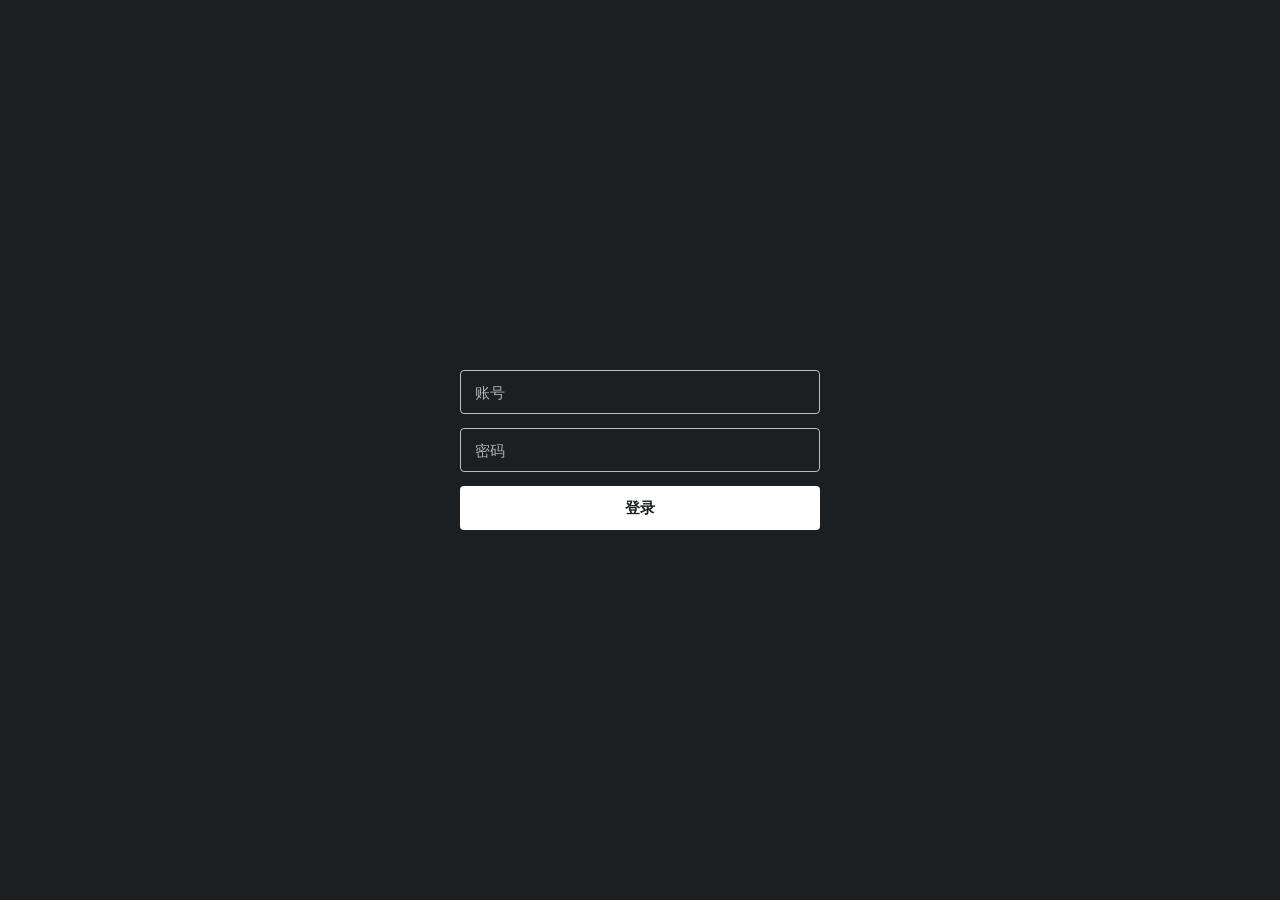
<file: public/index.html>
<!DOCTYPE html>
<html lang="zh-CN">
<head>
    <title>登录</title>
    <meta charset="utf-8">
    <meta name="viewport" content="width=device-width, initial-scale=1, user-scalable=no">
    <style>
        * {
            box-sizing: border-box;
        }

        html,
        body {
            min-height: 100%;
            margin: 0;
        }

        body {
            display: flex;
            align-items: center;
            justify-content: center;
            min-height: 100vh;
            padding: 20px;
            background: #1b1f22;
            color: #ffffff;
            font-family: -apple-system, BlinkMacSystemFont, "Segoe UI", "Microsoft YaHei", sans-serif;
        }

        .login-form {
            width: 100%;
            max-width: 360px;
        }

        .login-form input {
            display: block;
            width: 100%;
            height: 44px;
            margin-bottom: 14px;
            padding: 0 14px;
            border: 1px solid rgba(255, 255, 255, .7);
            border-radius: 4px;
            outline: 0;
            background: transparent;
            color: #ffffff;
            font-size: 15px;
        }

        .login-form input:focus {
            border-color: #ffffff;
            box-shadow: 0 0 0 1px #ffffff;
        }

        .login-form input::placeholder {
            color: rgba(255, 255, 255, .65);
        }

        .login-form button {
            display: block;
            width: 100%;
            height: 44px;
            border: 0;
            border-radius: 4px;
            background: #ffffff;
            color: #1b1f22;
            cursor: pointer;
            font-size: 15px;
            font-weight: 600;
        }

        .login-form button:active {
            background: #dddddd;
        }
    </style>
</head>
<body>
<form class="login-form" onsubmit="return login(event);">
    <input type="text" name="user" id="user" placeholder="账号" aria-label="账号" autocomplete="username" required>
    <input type="password" name="pass" id="pass" placeholder="密码" aria-label="密码" autocomplete="current-password" required>
    <button type="submit">登录</button>
</form>

<script>
    function login(event) {
        event.preventDefault();

        var request = new XMLHttpRequest();
        var user = document.getElementById('user').value;
        var pass = document.getElementById('pass').value;

        request.open('POST', 'login', true);
        request.setRequestHeader('Content-Type', 'application/x-www-form-urlencoded; charset=UTF-8');
        request.onreadystatechange = function () {
            if (request.readyState !== 4) {
                return;
            }

            if (request.status < 200 || request.status >= 300) {
                alert('登录请求失败，请稍后重试');
                return;
            }

            try {
                var data = JSON.parse(request.responseText);
                if (data.code == 1) {
                    window.location.href = 'aaa.html';
                } else {
                    alert(data.msg);
                }
            } catch (error) {
                alert('登录响应异常，请稍后重试');
            }
        };
        request.send('user=' + encodeURIComponent(user) + '&pass=' + encodeURIComponent(pass));

        return false;
    }
</script>
</body>
</html>
</file>
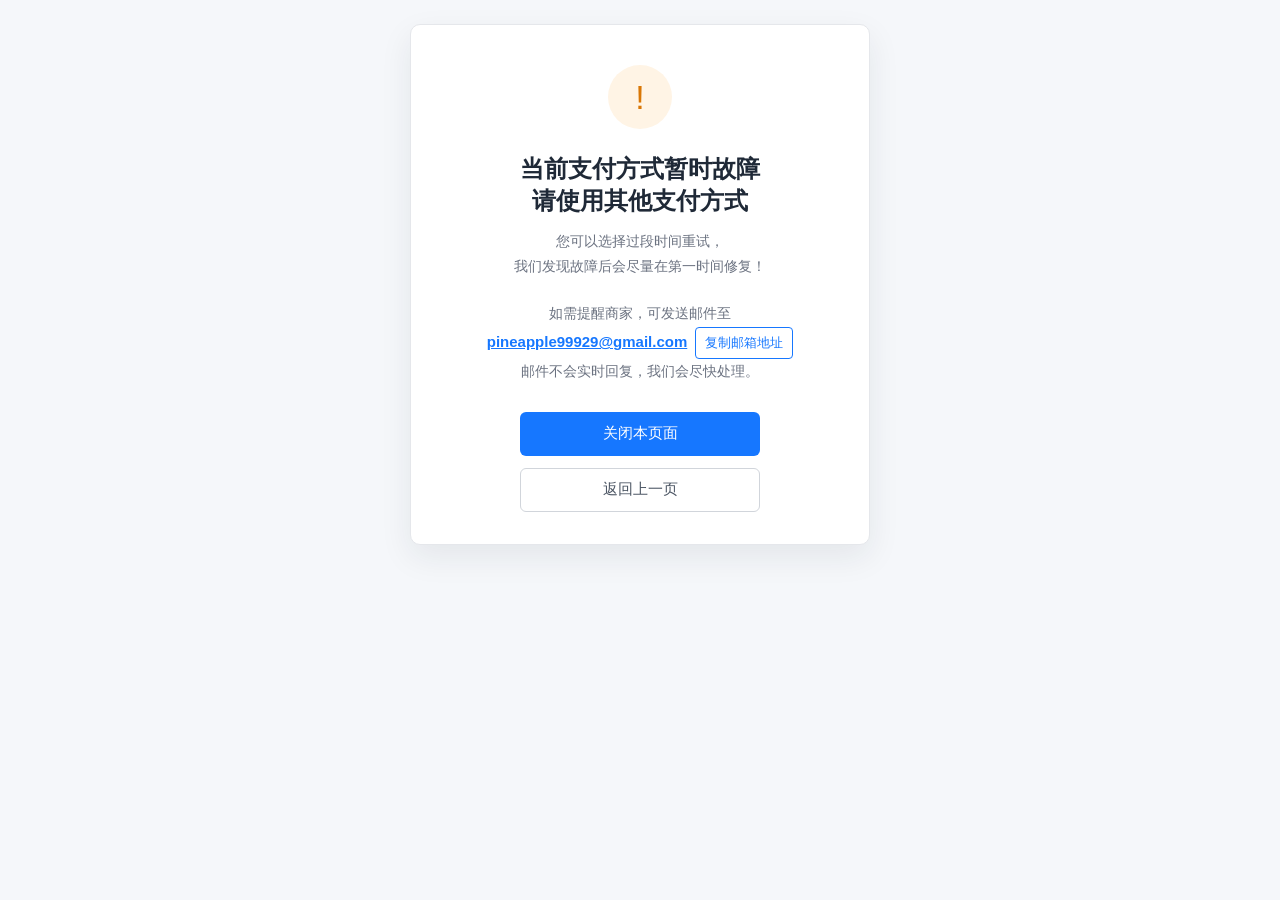
<file: public/payPage/offline.html>
<!DOCTYPE html>
<html lang="zh-CN">
<head>
    <meta charset="utf-8">
    <meta name="viewport" content="width=device-width, initial-scale=1, maximum-scale=1">
    <meta name="format-detection" content="telephone=no">
    <title>当前支付方式暂时故障，请使用其他支付方式</title>
    <style>
        * {
            box-sizing: border-box;
        }

        html,
        body {
            min-height: 100%;
            margin: 0;
        }

        body {
            display: flex;
            align-items: center;
            justify-content: center;
            padding: 24px;
            background: #f5f7fa;
            color: #1f2937;
            font-family: -apple-system, BlinkMacSystemFont, "Segoe UI", "Microsoft YaHei", sans-serif;
        }

        .notice {
            width: 100%;
            max-width: 460px;
            padding: 40px 28px 32px;
            border: 1px solid #e5e7eb;
            border-radius: 10px;
            background: #ffffff;
            box-shadow: 0 12px 32px rgba(31, 41, 55, .08);
            text-align: center;
        }

        .icon {
            display: inline-flex;
            align-items: center;
            justify-content: center;
            width: 64px;
            height: 64px;
            border-radius: 50%;
            background: #fff4e5;
            color: #d97706;
            font-size: 34px;
            line-height: 1;
        }

        h1 {
            margin: 24px 0 12px;
            font-size: 24px;
            font-weight: 600;
        }

        p {
            margin: 0;
            color: #6b7280;
            font-size: 15px;
            line-height: 1.8;
        }

        .tip {
            margin-top: 8px;
            font-size: 14px;
        }

        .support {
            margin-top: 22px;
            color: #6b7280;
            font-size: 14px;
            line-height: 1.8;
        }

        .support-email {
            display: inline-block;
            color: #1677ff;
            font-size: 15px;
            font-weight: 600;
            line-height: 1.5;
            overflow-wrap: anywhere;
        }

        .support-email-row {
            display: inline-flex;
            align-items: center;
            justify-content: center;
            flex-wrap: wrap;
            gap: 8px;
            max-width: 100%;
            vertical-align: middle;
        }

        .copy-email-button {
            flex: 0 0 auto;
            width: auto;
            max-width: none;
            height: 32px;
            margin-top: 0;
            padding: 0 9px;
            border: 1px solid #1677ff;
            border-radius: 4px;
            background: #ffffff;
            color: #1677ff;
            font-size: 13px;
            line-height: 30px;
            white-space: nowrap;
        }

        .copy-email-button:active {
            background: #eef5ff;
        }

        button {
            width: 100%;
            max-width: 240px;
            height: 44px;
            margin-top: 28px;
            border: 0;
            border-radius: 6px;
            background: #1677ff;
            color: #ffffff;
            cursor: pointer;
            font-size: 15px;
        }

        button:active {
            background: #0958d9;
        }

        button.secondary {
            margin-top: 12px;
            border: 1px solid #d1d5db;
            background: #ffffff;
            color: #4b5563;
        }

        button.secondary:active {
            background: #f3f4f6;
        }
    </style>
</head>
<body>
    <main class="notice" role="status">
        <div class="icon" aria-hidden="true">!</div>
        <h1>当前支付方式暂时故障<br>请使用其他支付方式</h1>
        <p class="tip">您可以选择过段时间重试，<br>我们发现故障后会尽量在第一时间修复！</p>
        <p class="support">如需提醒商家，可发送邮件至<br><span class="support-email-row"><a id="supportEmail" class="support-email" href="mailto:pineapple99929@gmail.com">pineapple99929@gmail.com</a><button type="button" class="copy-email-button" onclick="copySupportEmail()">复制邮箱地址</button></span><br>邮件不会实时回复，我们会尽快处理。</p>
        <button type="button" onclick="window.close()">关闭本页面</button>
        <button type="button" class="secondary" onclick="history.back()">返回上一页</button>
    </main>
    <script>
        function copySupportEmail() {
            var email = document.getElementById('supportEmail').textContent;
            var button = document.querySelector('.copy-email-button');
            var originalText = button.textContent;

            function showCopied() {
                button.textContent = '已复制';
                window.setTimeout(function () {
                    button.textContent = originalText;
                }, 1500);
            }

            if (navigator.clipboard && window.isSecureContext) {
                navigator.clipboard.writeText(email).then(showCopied);
                return;
            }

            var input = document.createElement('textarea');
            input.value = email;
            input.setAttribute('readonly', '');
            input.style.position = 'fixed';
            input.style.opacity = '0';
            document.body.appendChild(input);
            input.select();
            try {
                if (document.execCommand('copy')) {
                    showCopied();
                }
            } finally {
                document.body.removeChild(input);
            }
        }

        (function () {
            var match = window.location.search.match(/[?&]email=([^&]+)/);
            if (!match) {
                return;
            }

            var email = decodeURIComponent(match[1]);
            var link = document.getElementById('supportEmail');
            link.textContent = email;
            link.href = 'mailto:' + email;
        }());
    </script>
</body>
</html>
</file>
